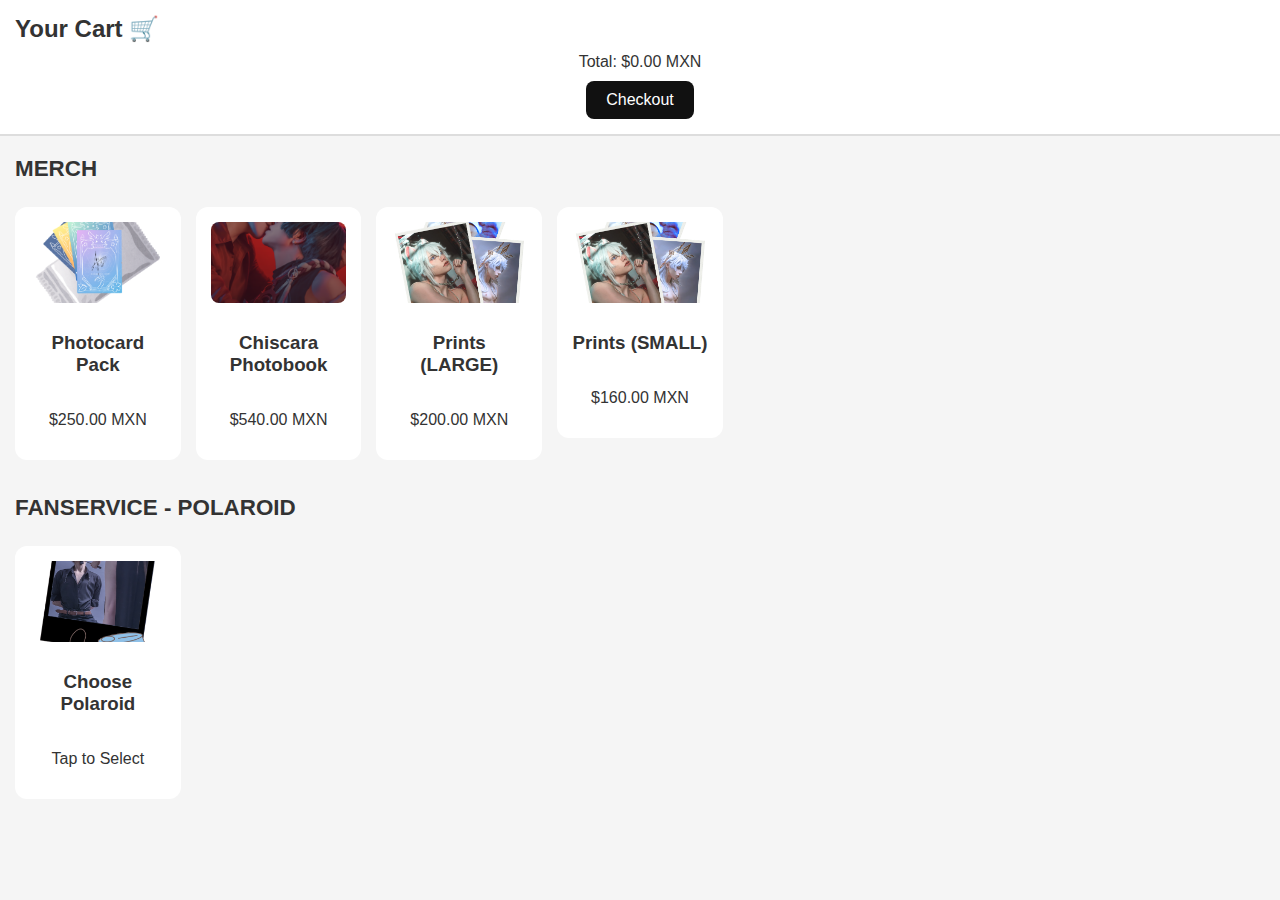
<file: index.html>
<!DOCTYPE html>
<html lang="en">
<head>
  <meta charset="UTF-8">
  <meta name="viewport" content="width=device-width, initial-scale=1.0">
  <title>FLUFFY PAY TERMINAL</title>
  <link rel="stylesheet" href="style.css">
</head>
<body>
  <div class="cart">
    <h2>Your Cart 🛒</h2>
    <ul id="cart-items"></ul>
    <div class="cart-footer">
      <span id="cart-total">Total: $0.00 MXN</span>
      <button id="checkout-btn">Checkout</button>
    </div>
  </div>

  <!-- MERCH SECTION -->
  <h2 class="section-title">MERCH</h2>
  <div class="shop">
    <div class="item" data-id="1" data-name="Photocard pack" data-price="250.00">
      <img src="images/photocards.png" alt="Photocard Pack">
      <h3>Photocard Pack</h3>
      <p>$250.00 MXN</p>
    </div>
    <div class="item" data-id="2" data-name="Chiscara Photobook" data-price="540.00">
      <img src="images/photobook.png" alt="Chiscara Photobook">
      <h3>Chiscara Photobook</h3>
      <p>$540.00 MXN</p>
    </div>
    <div class="item" data-id="3" data-name="Prints" data-price="200.00">
      <img src="images/prints.png" alt="Prints">
      <h3>Prints (LARGE)</h3>
      <p>$200.00 MXN</p>
    </div>
    <div class="item" data-id="4" data-name="Prints" data-price="160.00">
      <img src="images/prints.png" alt="Prints">
      <h3>Prints (SMALL)</h3>
      <p>$160.00 MXN</p>
    </div>
  </div>

  <!-- FANSERVICE SECTION -->
  <h2 class="section-title">FANSERVICE - POLAROID</h2>
  <div class="shop">
    <div class="item fanservice" data-id="fs" data-name="Polaroid" data-price="0">
      <img src="images/polaroid.png" alt="Polaroid">
      <h3>Choose Polaroid</h3>
      <p>Tap to Select</p>
    </div>
  </div>

  <!-- Modal for Fanservice options -->
  <div class="modal" id="fanservice-modal">
    <div class="modal-content">
      <span class="close-btn">&times;</span>
      <h2>Select a Polaroid Option</h2>
      <div class="options">

        <div class="option" data-id="fs1" data-name="The classic" data-price="200.00">
          <h3>The classic</h3>
          <p>$200.00 MXN</p>
        </div>

        <div class="option" data-id="fs2" data-name="The Waifu/Husbando package" data-price="300.00">
          <h3>The Waifu/Husbando package</h3>
          <p>$300.00 MXN</p>
        </div>

        <div class="option" data-id="fs3" data-name="Princess Carry" data-price="400.00">
          <h3>Princess Carry</h3>
          <p>$400.00 MXN</p>
        </div>

        <div class="option" data-id="fs4" data-name="Kabedon" data-price="400.00">
          <h3>Kabedon</h3>
          <p>$400.00 MXN</p>
        </div>

        <div class="option" data-id="fs5" data-name="Handheld caress" data-price="200.00">
          <h3>Handheld caress</h3>
          <p>$200.00 MXN</p>
        </div>

        <div class="option" data-id="fs6" data-name="Chair service" data-price="400.00">
          <h3>Chair service</h3>
          <p>$400.00 MXN</p>
        </div>

        <div class="option" data-id="fs7" data-name="Step on you" data-price="300.00">
          <h3>Step on you</h3>
          <p>$300.00 MXN</p>
        </div>

        <div class="option" data-id="fs8" data-name="Bent over correction" data-price="400.00">
          <h3>Bent over correction</h3>
          <p>$400.00 MXN</p>
        </div>

        <div class="option" data-id="fs9" data-name="Custom" data-price="500.00">
          <h3>... ?</h3>
          <p>$500.00 MXN</p>
        </div>

      </div>
    </div>
  </div>

  <script src="script.js"></script>
</body>
</html>
</file>
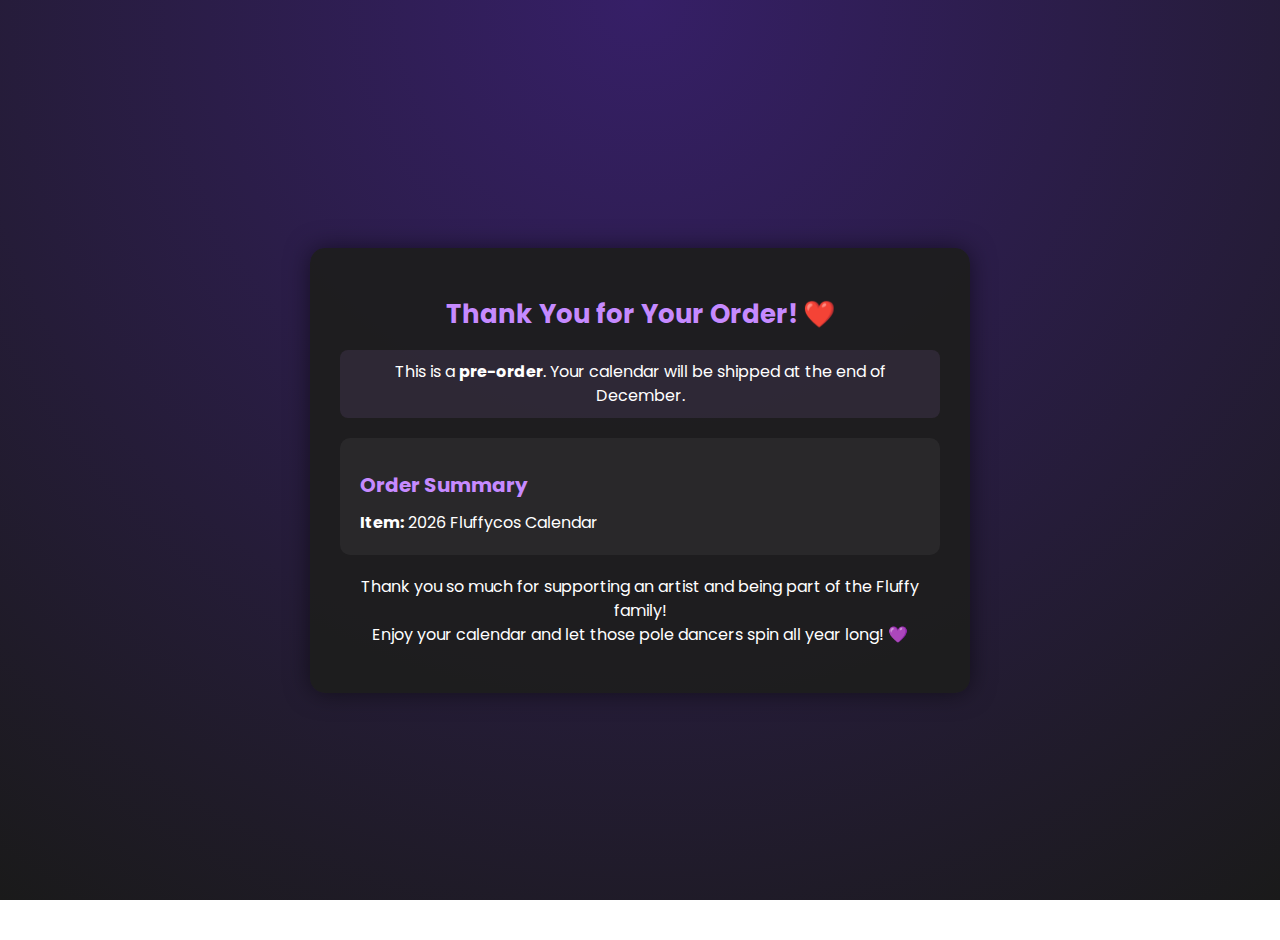
<file: thankyou.html>
<!DOCTYPE html>
<html lang="en">
<head>
<meta charset="UTF-8">
<meta name="viewport" content="width=device-width, initial-scale=1.0">
<title>Thank You - Fluffycos Calendar</title>
<link href="https://fonts.googleapis.com/css2?family=Poppins:wght@300;400;600&display=swap" rel="stylesheet">
<link rel="stylesheet" href="thankyou.css">
</head>
<body>
  <div class="thankyou-container">
    <h1>Thank You for Your Order! ❤️</h1>
    <p class="preorder-note">This is a <strong>pre-order</strong>. Your calendar will be shipped at the end of December.</p>

    <div class="order-summary">
      <h2>Order Summary</h2>
      <p><strong>Item:</strong> 2026 Fluffycos Calendar</p>
      <p id="autograph-note" class="hidden"><strong>Autograph Name:</strong> <span id="order-autograph"></span></p>
    </div>

    <p class="thanks-message">Thank you so much for supporting an artist and being part of the Fluffy family! <br>Enjoy your calendar and let those pole dancers spin all year long! 💜</p>
  </div>

  <script src="thankyou.js"></script>
</body>
</html>
</file>
<file: style.css>
body {
  font-family: 'Inter', Arial, sans-serif;
  margin: 0;
  background: #f5f5f5;
  color: #333;
}

.section-title {
  margin: 20px 15px 10px;
  font-size: 1.4rem;
  font-weight: bold;
}

/* ===== CART ===== */
.cart {
  background: white;
  padding: 15px;
  border-bottom: 2px solid #ddd;
  position: sticky;
  top: 0;
  z-index: 10;
}

.cart h2 {
  margin: 0 0 10px;
}

.cart ul {
  list-style: none;
  padding: 0;
  margin: 0 0 10px;
}

/* Individual Cart Item */
.cart li {
  display: flex;
  justify-content: space-between;
  align-items: center;
  margin-bottom: 10px;
  height: 60px; 
  padding: 0 10px;
  border: 2px solid #ddd; /* outline instead of background */
  border-radius: 8px;
  background: transparent; /* remove background */
}

/* Text inside cart item */
.cart-item-text {
  color: #333; /* dark text on light background */
  font-size: 1rem;
  line-height: 1.4rem;
}

.cart-item-info {
  display: flex;
  flex-direction: column;
  justify-content: center;
}

.cart-item-name {
  font-size: 1.1rem; /* bigger for the title */
  font-weight: 600;
  color: #333;
}

.cart-item-details {
  font-size: 0.9rem; /* smaller for price and qty */
  color: #888;       /* light grey */
  margin-top: 2px;
}

/* Remove button */
.remove-btn {
  background: #ff4d4f; /* red button */
  border: none;
  cursor: pointer;
  height: 40px;      /* fixed size inside cart item */
  width: 40px;
  display: flex;
  align-items: center;
  justify-content: center;
  border-radius: 50%; /* circular button */
  flex-shrink: 0;
  transition: background 0.2s;
}

.remove-btn img {
  height: 70%; /* fills most of vertical space */
  width: auto;
  display: block;
}

.remove-btn:hover {
  background: #ff7875;
}

.remove-btn .material-symbols-outlined {
  font-size: 20px;
  color: white;
}


.cart-footer {
  display: flex;
  flex-direction: column; /* stack total and checkout */
  align-items: center;
  gap: 10px;
  margin-top: 10px;
}

/* Checkout button */
#checkout-btn {
  background: #111;
  color: white;
  border: none;
  padding: 10px 20px;
  border-radius: 8px;
  cursor: pointer;
  font-size: 1rem;
  width: auto;
  transition: 0.2s;
}

#checkout-btn:hover {
  background: #333;
}

/* ===== MOBILE ===== */
@media (max-width: 600px) {
  .cart li {
    height: 70px;
    padding: 0 12px;
  }

  .cart-item-text {
    font-size: 1.1rem;
  }

  .remove-btn img {
    height: 80%;
  }

  .remove-btn {
    height: 45px;
    width: 45px;
  }

  .remove-btn .material-symbols-outlined {
    font-size: 22px;
  }

  #checkout-btn {
    width: 100%;
    padding: 15px 0;
    font-size: 1.2rem;
    border-radius: 10px;
  }
}

/* ===== SHOP GRID ===== */
.shop {
  display: grid;
  grid-template-columns: repeat(auto-fill, minmax(150px, 1fr));
  gap: 15px;
  padding: 15px;
  justify-content: center; /* center squares */
}

.item {
  background: white;
  padding: 15px;
  text-align: center;
  border-radius: 12px;
  cursor: pointer;
  transition: transform 0.2s, box-shadow 0.2s;
  display: flex;
  flex-direction: column;
  align-items: center;
  justify-content: space-between;
  aspect-ratio: 1 / 1; /* maintain square shape */
}

.item:hover {
  transform: translateY(-4px);
  box-shadow: 0 4px 10px rgba(0,0,0,0.1);
}

.item img {
  width: 100%;
  height: 60%; /* image takes 60% of square height */
  object-fit: cover;
  border-radius: 8px;
  margin-bottom: 10px;
}

/* ===== MODAL ===== */
.modal {
  display: none;
  position: fixed;
  inset: 0;
  background: rgba(0,0,0,0.5);
  justify-content: center;
  align-items: flex-end;
  z-index: 20;
}

.modal-content {
  background: #fff;
  width: 100%;
  max-height: 70%;
  border-radius: 20px 20px 0 0;
  padding: 20px;
  animation: slideUp 0.3s ease;
  overflow-y: auto;
}

@keyframes slideUp {
  from { transform: translateY(100%); }
  to { transform: translateY(0); }
}

.close-btn {
  float: right;
  font-size: 1.5rem;
  cursor: pointer;
}

.options {
  margin-top: 20px;
  display: grid;
  gap: 10px;
}

.option {
  background: #f9f9f9;
  padding: 15px;
  border-radius: 12px;
  cursor: pointer;
  transition: background 0.2s;
}

.option:hover {
  background: #e8f5e9;
}
</file>
<file: thankyou.css>
body {
  background: radial-gradient(circle at top, #361f67, #1a1a1a);
  background-repeat: no-repeat;
  background-attachment: fixed;
  background-size: cover;
  min-height: 100vh;
  margin: 0;
  font-family: "Poppins", sans-serif;
  display: flex;
  justify-content: center;
  align-items: center;
  padding: 20px;
  color: #fff;
}

.thankyou-container {
  max-width: 600px;
  width: 100%;
  background: rgba(30, 30, 30, 0.95);
  padding: 30px;
  border-radius: 15px;
  box-shadow: 0 0 25px rgba(0,0,0,0.5);
  text-align: center;
  animation: fadeIn 1s ease;
}

@keyframes fadeIn {
  from { opacity: 0; transform: translateY(20px); }
  to { opacity: 1; transform: translateY(0); }
}

h1 {
  font-size: 26px;
  margin-bottom: 15px;
  color: #c68aff;
}

.preorder-note {
  font-size: 16px;
  margin-bottom: 20px;
  background: rgba(198,138,255,0.1);
  padding: 10px;
  border-radius: 8px;
  line-height: 1.5;
}

.order-summary {
  text-align: left;
  background: rgba(255,255,255,0.05);
  padding: 15px 20px;
  border-radius: 10px;
  margin-bottom: 20px;
}

.order-summary h2 {
  font-size: 20px;
  margin-bottom: 10px;
  color: #c68aff;
}

.order-summary p {
  font-size: 16px;
  margin: 5px 0;
}

.thanks-message {
  font-size: 16px;
  line-height: 1.5;
  margin-top: 15px;
}

/* Hidden for autographed input by default */
.hidden {
  display: none;
}

/* Mobile adjustments */
@media (max-width: 500px) {
  h1 { font-size: 22px; }
  .preorder-note, .order-summary p, .thanks-message { font-size: 14px; }
  .thankyou-container { padding: 20px; }
}
</file>
